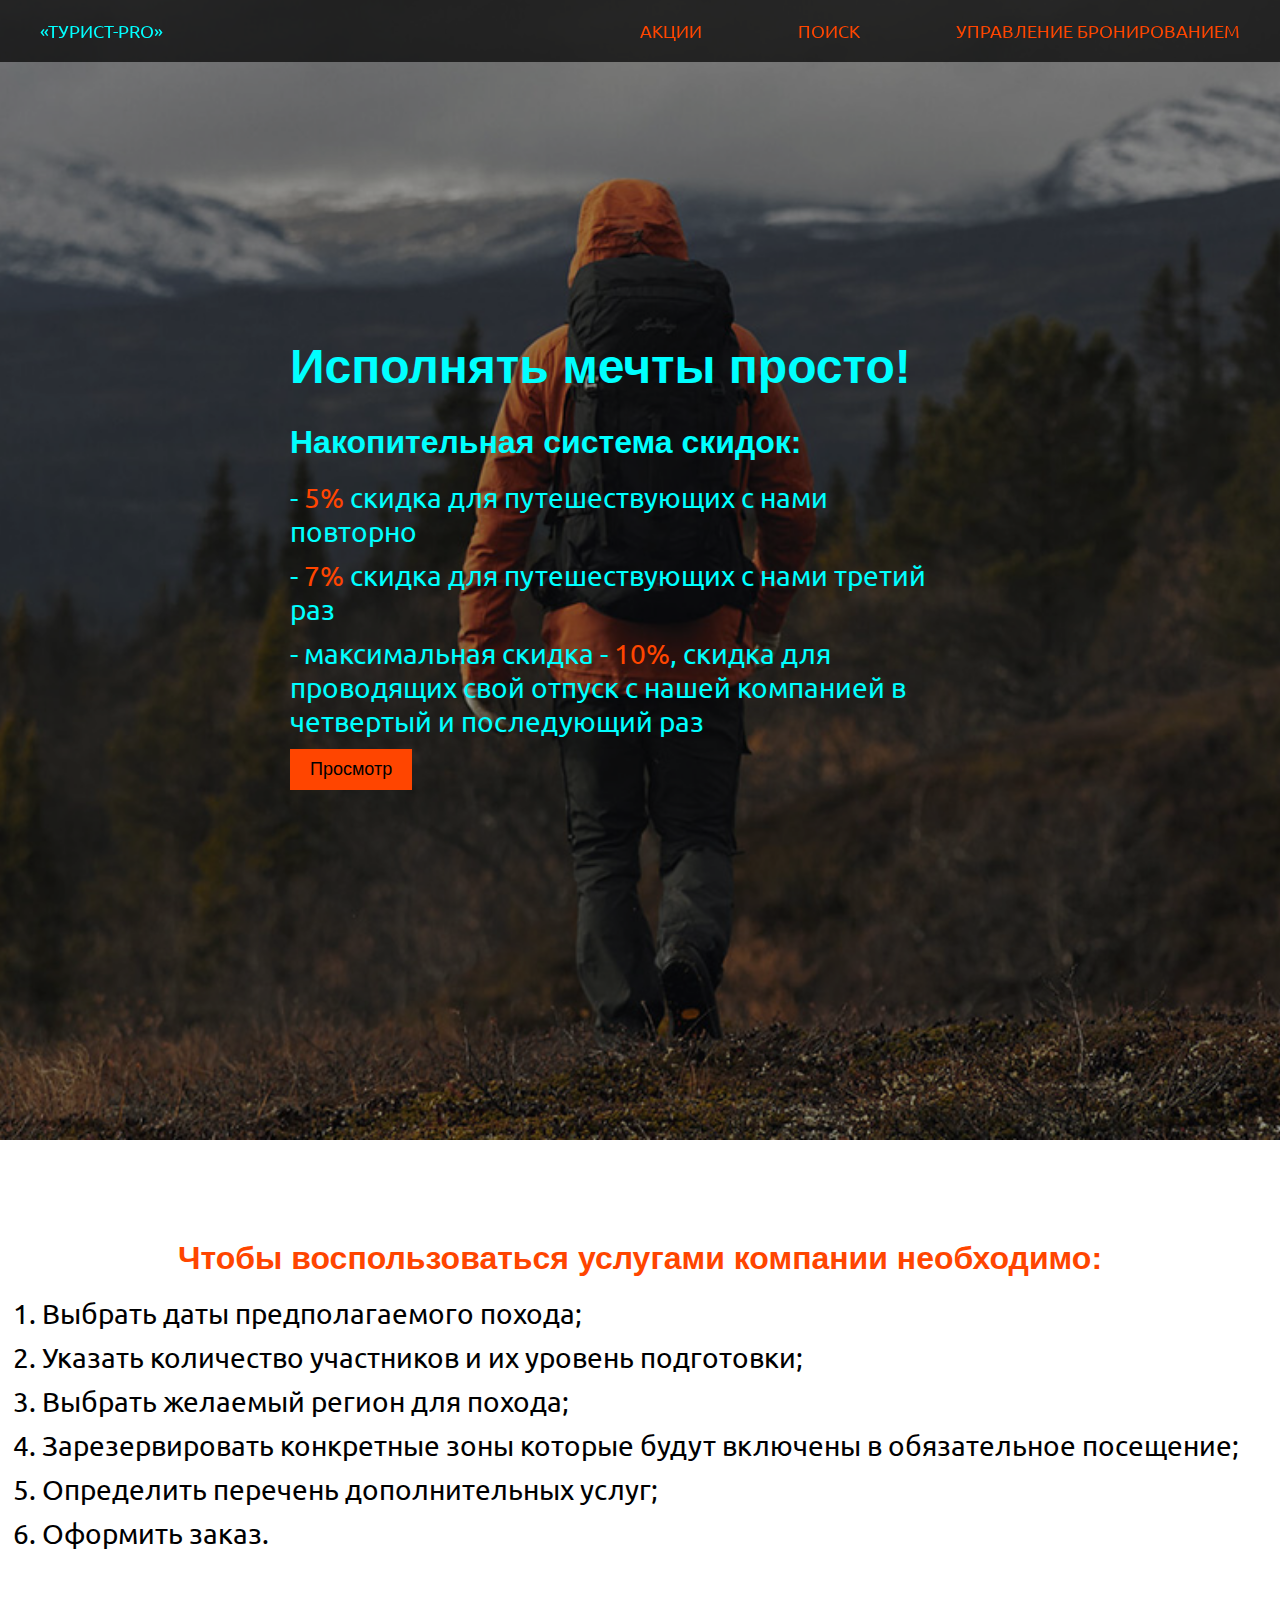
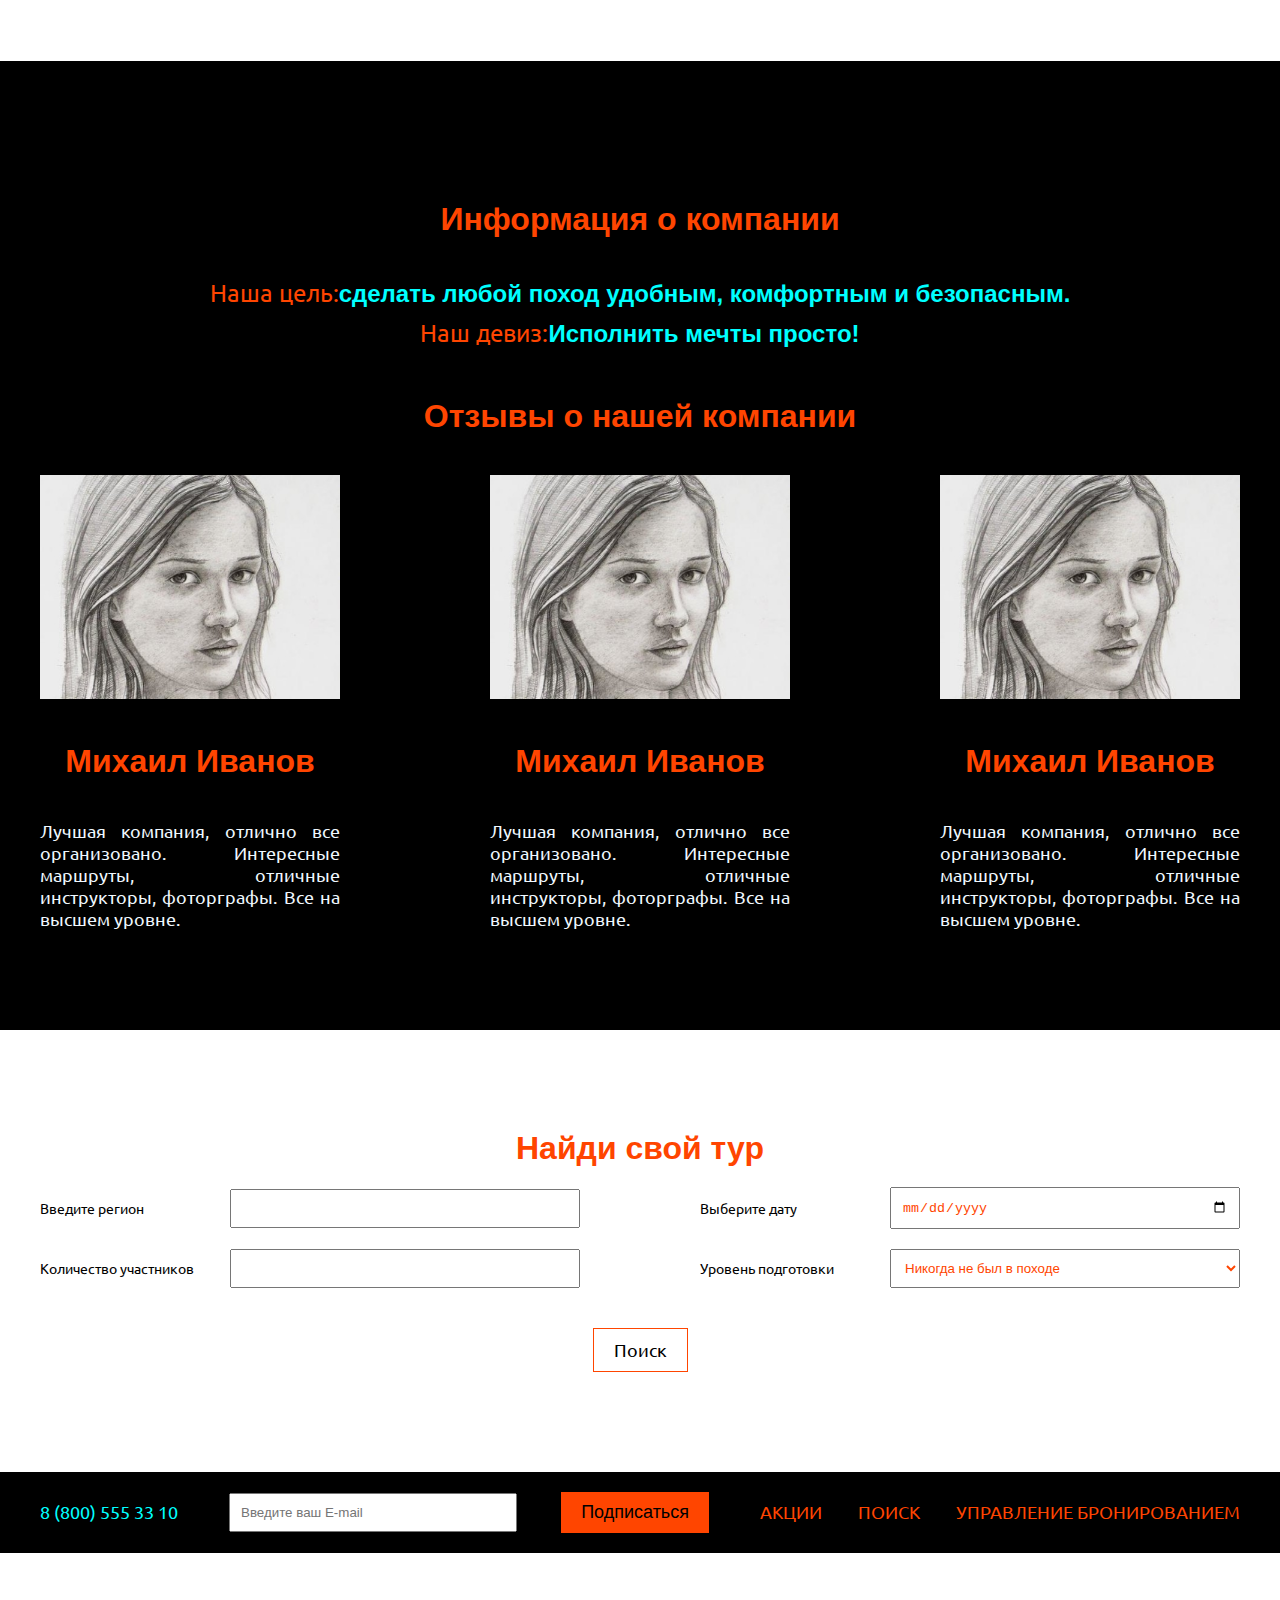
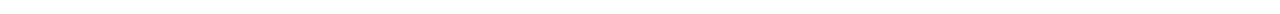
<file: index.html>
<!DOCTYPE html>
<html lang="en">
<head>
    <meta charset="UTF-8">
    <meta http-equiv="X-UA-Compatible" content="IE=edge">
    <meta name="viewport" content="width=device-width, initial-scale=1.0">
    <title>Турист-pro</title>
    <link rel="stylesheet" href="./css/style.css">
</head>
<body>
 <header class="header">
   <div class="container flex-block">
       <a href="/" class="logo">
        «Турист-pro»
       </a>
       <nav class="navigation flex-block">
           <a href="#promo" class="nav__link">Акции</a>
           <a href="#search" class="nav__link">Поиск</a>
           <a href="./content/order.html" class="nav__link">Управление бронированием</a>
       </nav>
       <!-- /.navigation -->
   </div> 
 </header> 
 <section class="section promo" id="promo">
     <div class="container">
         <div class="flex-block promo__block">
             <h1 class="promo__title">Исполнять мечты просто!</h1>
             <h2 class="promo__subtitle">
                 Накопительная система скидок:
             </h2>
             <p class="promo__text">- <span class="percent">5%</span>  скидка для путешествующих с нами повторно</p>
             <p class="promo__text">- <span class="percent">7%</span> скидка для путешествующих с нами третий раз</p>
             <p class="promo__text">- максимальная скидка - <span class="percent">10%</span>, скидка для проводящих свой отпуск с нашей компанией в четвертый и последующий раз</p>
             <button class="btn btn--primary">Просмотр</button>
         </div>
         <!-- /.promo__block -->
     </div>
     <!-- /.container -->
 </section>
 <!-- /.section promo -->  
 <section class="section algoritm">
     <div class="container flex-block algoritm__block">
        <h2 class="section__title">Чтобы воспользоваться услугами компании необходимо:</h2>
        <ol class="algoritm__list">
            <li class="list__item">Выбрать даты предполагаемого похода;</li>
            <li class="list__item">Указать количество участников и их уровень подготовки;</li>
            <li class="list__item">Выбрать желаемый регион для похода;</li>
            <li class="list__item">Зарезервировать конкретные зоны которые будут включены в
                обязательное посещение;</li>
            <li class="list__item">Определить перечень дополнительных услуг;</li>
            <li class="list__item"> Оформить заказ.</li>
        </ol>

    </div>
    <!-- /.container -->
 </section>
 <!-- /.section algoritm -->
 <section class="section info">
    <div class="container flex-block info-section__block">
        <h2 class="section__title">Информация о компании</h2>
        <div class="flex-block info__block">
            <p class="target">Наша цель:<strong>сделать любой поход удобным, комфортным
              и безопасным.</strong></p>
            <p class="target">Наш девиз:<strong>Исполнить мечты просто!</strong></p>
            <h3 class="section__title">Отзывы о нашей компании</h3>
            <div class="comments__block">
                <div class="comment__card">
                    <div class="card__img-block">
                        <img src="./img/woman.jpg" alt="avatar" class="avatar">
                    </div>
                    <!-- /.card__img-block -->
                    <h3 class="section__title">Михаил Иванов</h3>
                    <p class="card__desk">Лучшая компания, отлично все организовано. Интересные маршруты, отличные инструкторы, фоторграфы. Все на высшем уровне.</p>
                </div>
                <!-- /.comment__card -->
                <div class="comment__card">
                    <div class="card__img-block">
                        <img src="./img/woman.jpg" alt="avatar" class="avatar">
                    </div>
                    <!-- /.card__img-block -->
                    <h3 class="section__title">Михаил Иванов</h3>
                    <p class="card__desk">Лучшая компания, отлично все организовано. Интересные маршруты, отличные инструкторы, фоторграфы. Все на высшем уровне.</p>
                </div>
                <!-- /.comment__card -->
                <div class="comment__card">
                    <div class="card__img-block">
                        <img src="./img/woman.jpg" alt="avatar" class="avatar">
                    </div>
                    <!-- /.card__img-block -->
                    <h3 class="section__title">Михаил Иванов</h3>
                    <p class="card__desk">Лучшая компания, отлично все организовано. Интересные маршруты, отличные инструкторы, фоторграфы. Все на высшем уровне.</p>
                </div>
                <!-- /.comment__card -->
            </div>
            
            </div>
        <!-- /.info__block -->
    </div>
   </section>
   <!-- /.section info -->
   <section class="section form__section" id="search">
       <div class="container">
           <h2 class="section__title">Найди свой тур</h2>
           <form action="#" class="form">
               <div class="input__group">
                   <label for="region">Введите регион</label>
                   <input name="region" id=region type="text" class="input form__input">
               </div>
               <!-- /.input__group -->
               <div class="input__group">
                <label for="date">Выберите дату</label>
                <input name="date" id=date type="date" class="input form__input">
            </div>
            <div class="input__group">
                <label for="number">Количество участников</label>
                <input name="number" id=number type="number" class="input form__input">
            </div>
        <div class="input__group">
                <label for="level">Уровень подготовки</label>
               <select name="level" id="level" class="form__select form__input input">
                   <option value="1" class="form__option">Никогда не был в походе</option>
                   <option value="2" class="form__option">Иногда бываю в походе</option>
                   <option value="3" class="form__option">Часто хожу в поход</option>
               </select>
            </div>
            <div class="buttons">
                <a href="./content/result.html" class="btn btn--secondary">Поиск</a>
            </div>
            <!-- /.buttons -->
           </form>
       </div>
       <!-- /.container -->
   </section>
   <!-- /.section form__section -->
 <footer class="footer">
     <div class="container flex-block footer__block">
        <a href="tel:88000553310" class="logo">
       8 (800) 555 33 10
       </a>
       <form action="#" class="footer__form flex-block">
           <input type="email" class ="input footer__email" placeholder="Введите ваш E-mail">
           <button class="btn btn--primary">Подписаться</button>
       </form>
       <nav class="navigation flex-block footer__navigation">
           <a href="#" class="nav__link">Акции</a>
           <a href="#" class="nav__link">Поиск</a>
           <a href="#" class="nav__link">Управление бронированием</a>
       </nav>
     </div>
     <!-- /.container flex-block -->
 </footer>
 <!-- /.footer -->
</body>
</html>
</file>
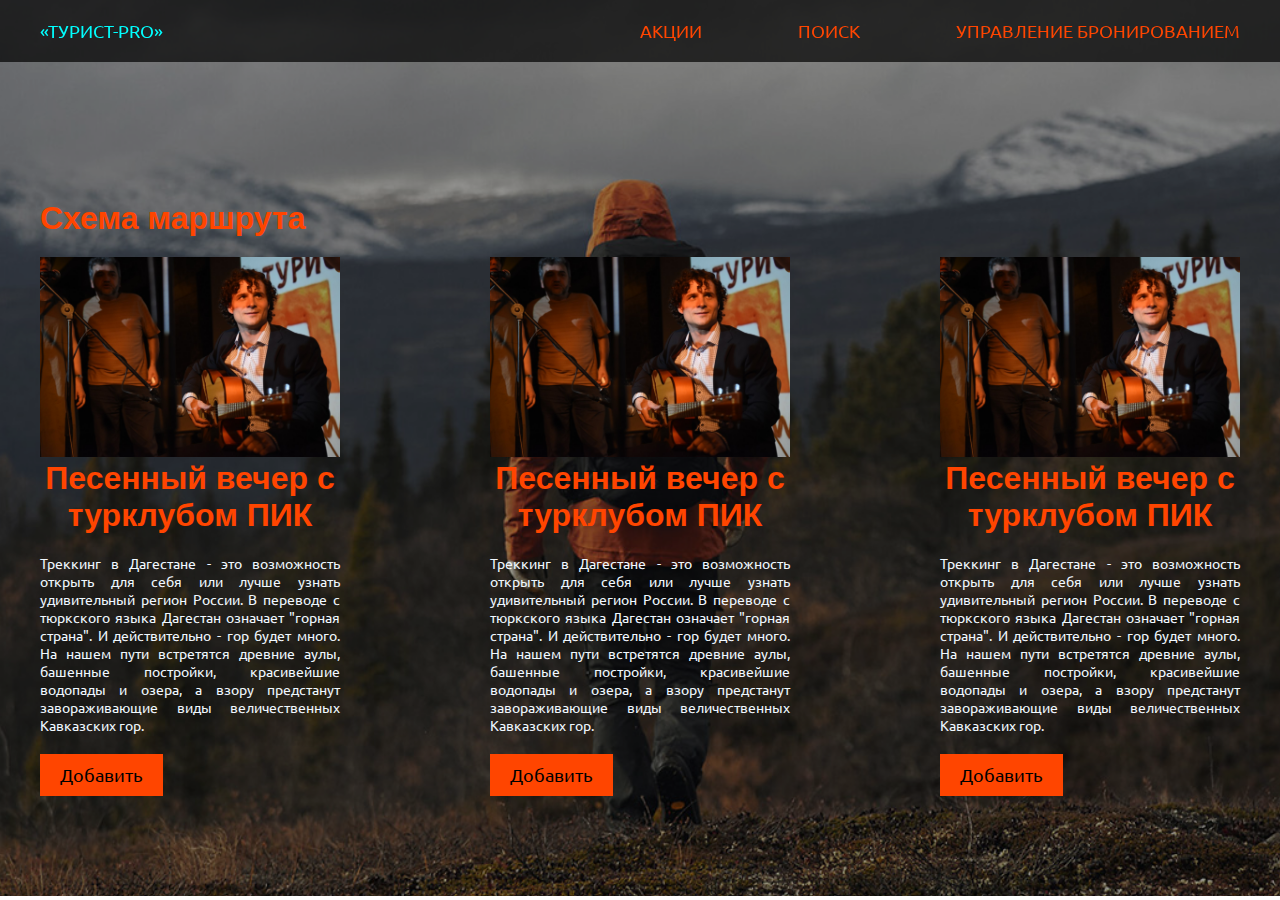
<file: content/area.html>
<!DOCTYPE html>
<html lang="en">
<head>
    <meta charset="UTF-8">
    <meta http-equiv="X-UA-Compatible" content="IE=edge">
    <meta name="viewport" content="width=device-width, initial-scale=1.0">
    <title>Турист-pro: страница выбора зон</title>
    <link rel="stylesheet" href="../css/style.css">
</head>
<body>
 <header class="header">
   <div class="container flex-block">
       <a href="/" class="logo">
        «Турист-pro»
       </a>
       <nav class="navigation flex-block">
           <a href="#promo" class="nav__link">Акции</a>
           <a href="#search" class="nav__link">Поиск</a>
           <a href="./content/order.html" class="nav__link">Управление бронированием</a>
       </nav>
       <!-- /.navigation -->
   </div> 
 </header> 
 <section class="section area" id="area">
    <div class="container">
        <div class="flex-block area__block">
            <h1 class="section__title">Схема маршрута</h1>
        <div class="cards__block">
            <div class="area__card">
            <div class="card__img-block">
                <img src="../img/mR8gpBkrWPw.jpg" alt="avatar" class="avatar">
            </div>
            <!-- /.card__img-block -->
            <h3 class="section__title">Песенный вечер с турклубом  ПИК</h3>
            <p class="card__desk">Треккинг в Дагестане - это возможность открыть для себя или лучше узнать удивительный регион России. В переводе с тюркского языка Дагестан означает "горная страна". И действительно - гор будет много. На нашем пути встретятся древние аулы, башенные постройки, красивейшие водопады и озера, а взору предстанут завораживающие виды величественных Кавказских гор.</p>
            <div class="buttons">
                <a href="order.html" class="btn btn--primary">Добавить</a>
            </div>
        </div>
        <!-- /.area__card -->
        <div class="area__card">
            <div class="card__img-block">
                <img src="../img/mR8gpBkrWPw.jpg" alt="avatar" class="avatar">
            </div>
            <!-- /.card__img-block -->
            <h3 class="section__title">Песенный вечер с турклубом  ПИК</h3>
            <p class="card__desk">Треккинг в Дагестане - это возможность открыть для себя или лучше узнать удивительный регион России. В переводе с тюркского языка Дагестан означает "горная страна". И действительно - гор будет много. На нашем пути встретятся древние аулы, башенные постройки, красивейшие водопады и озера, а взору предстанут завораживающие виды величественных Кавказских гор.</p>
            <div class="buttons">
                <a href="order.html" class="btn btn--primary">Добавить</a>
            </div>
        </div>
        <!-- /.area__card -->
        <div class="area__card">
            <div class="card__img-block">
                <img src="../img/mR8gpBkrWPw.jpg" alt="avatar" class="avatar">
            </div>
            <!-- /.card__img-block -->
            <h3 class="section__title">Песенный вечер с турклубом  ПИК</h3>
            <p class="card__desk">Треккинг в Дагестане - это возможность открыть для себя или лучше узнать удивительный регион России. В переводе с тюркского языка Дагестан означает "горная страна". И действительно - гор будет много. На нашем пути встретятся древние аулы, башенные постройки, красивейшие водопады и озера, а взору предстанут завораживающие виды величественных Кавказских гор.</p>
            <div class="buttons">
                <a href="order.html" class="btn btn--primary">Добавить</a>
            </div>
        </div>
        <!-- /.area__card -->
        </div>
        <!--/.rows-->
    </div>
    <!--/.order__block-->
    </div>
    <!--/.container-->
</section>
<!--/.section order-->
</file>
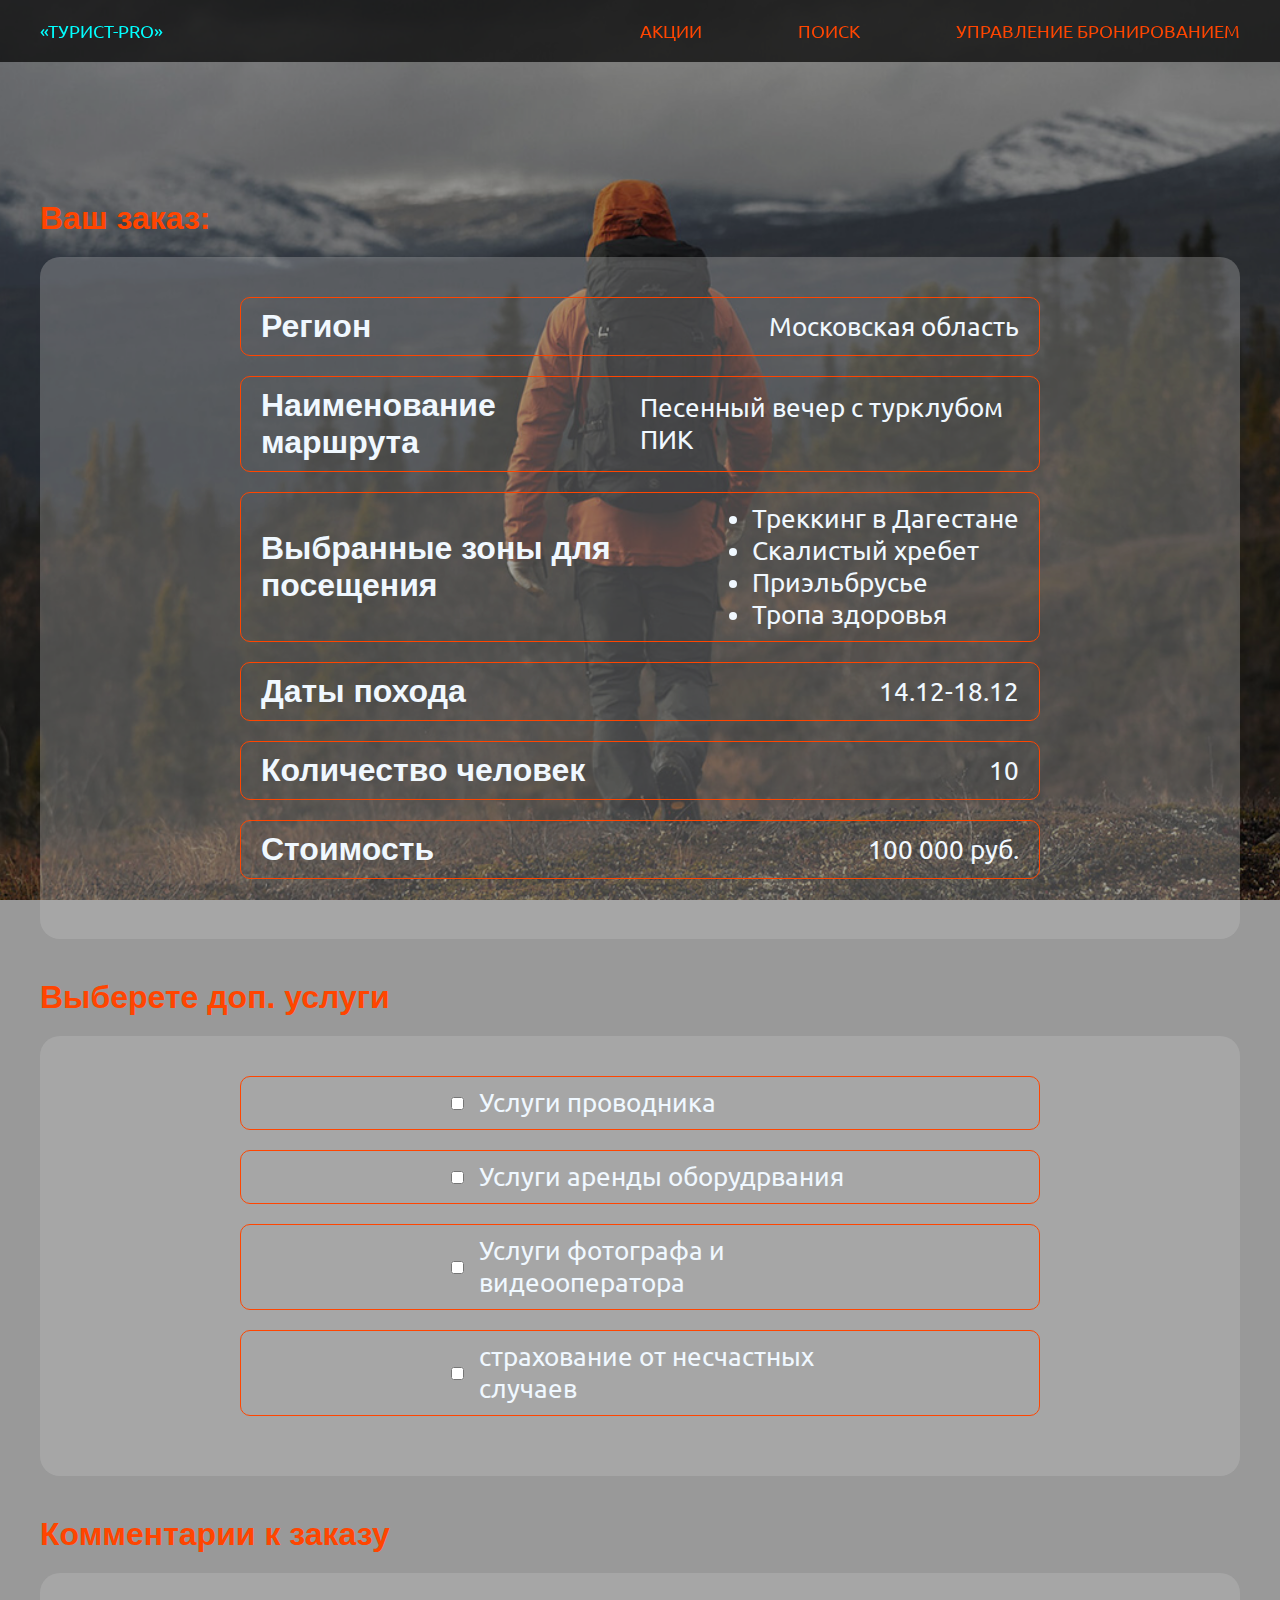
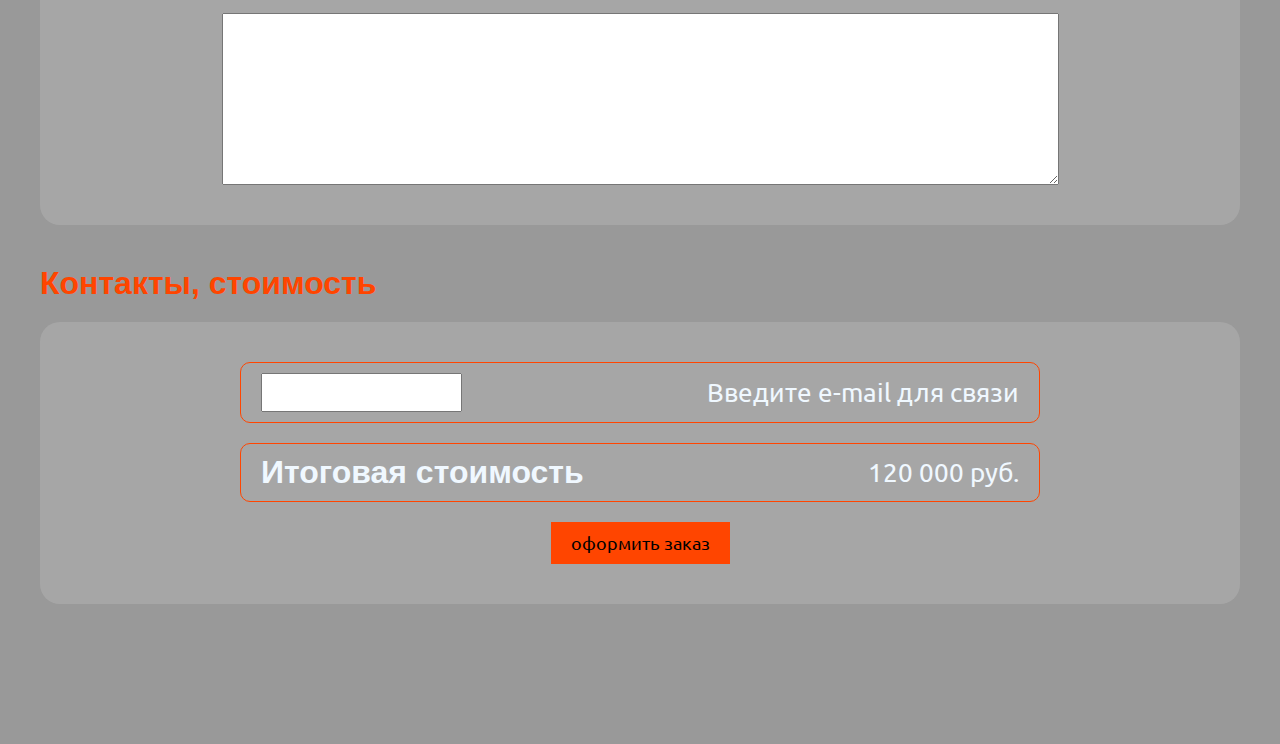
<file: content/order.html>
<!DOCTYPE html>
<html lang="en">
<head>
    <meta charset="UTF-8">
    <meta http-equiv="X-UA-Compatible" content="IE=edge">
    <meta name="viewport" content="width=device-width, initial-scale=1.0">
    <title>Турист-pro: результат поиска</title>
    <link rel="stylesheet" href="../css/style.css">
</head>
<body>
 <header class="header">
        <div class="container flex-block">
            <a href="/" class="logo">
             «Турист-pro»
            </a>
            <nav class="navigation flex-block">
                <a href="#promo" class="nav__link">Акции</a>
                <a href="#" class="nav__link">Поиск</a>
                <a href="#" class="nav__link">Управление бронированием</a>
            </nav>
            <!-- /.navigation -->
        </div> 
      </header> 
      <section class="section order" id="order">
        <div class="container">
            <div class="flex-block order__block">
                <h1 class="section__title">Ваш заказ:</h1>
            <div class="rows__block">
                <div class="row">
                    <h3 class="title">Регион</h3>
                    <p class="desc__order">Московская область</p>
                </div>
                <!-- /.row -->
                <div class="row">
                    <h3 class="title">Наименование маршрута</h3>
                    <p class="desc__order">Песенный вечер с турклубом ПИК</p>
                </div>
                <!-- /.row -->
                <div class="row">
                    <h3 class="title">Выбранные зоны для посещения</h3>
                    <ul class="desc__order">
                        <li class="list_item">Треккинг в Дагестане</li>
                        <li class="list_item">Скалистый хребет</li>
                        <li class="list_item">Приэльбрусье</li>
                        <li class="list_item">Тропа здоровья</li>
                    </ul>
                </div>
                <!-- /.row -->
                <div class="row">
                    <h3 class="title">Даты похода</h3>
                    <p class="desc__order">14.12-18.12</p>
                </div>
                <!-- /.row -->
                <div class="row">
                    <h3 class="title">Количество человек</h3>
                    <p class="desc__order">10</p>
                </div>
                <!-- /.row -->
                <div class="row">
                    <h3 class="title">Стоимость</h3>
                    <p class="desc__order">100 000 руб.</p>
                </div>
                <!-- /.row -->
            </div>
            <h2 class="section__title">Выберете доп. услуги</h2>
            <div class="rows__block">    
            <div class="row inputs">
                <input id="guide" type="checkbox" class="input order__input">
                <label for="guide" class="desc__order">Услуги проводника</label>
            </div>
            <!-- /.row --> 
            <div class="row inputs">
                <input id="rent" type="checkbox" class="input order__input">
                <label for="rent" class="desc__order">Услуги аренды оборудрвания</label>
            </div>
            <div class="row inputs">
                <input id="foto" type="checkbox" class="input order__input">
                <label for="foto" class="desc__order">Услуги фотографа и видеооператора</label>
            </div>
            <div class="row inputs">
                <input id="insurance" type="checkbox" class="input order__input">
                <label for="insurance" class="desc__order">страхование от несчастных случаев</label>
            </div>      
            </div>
            <h2 class="section__title">Комментарии к заказу</h2>
            <div class="rows__block">  
                <textarea name="comment__order" id="comment__order" cols="100" rows="10" class="input"></textarea> 
            </div>
            <h2 class="section__title">Контакты, стоимость</h2>
            <div class="rows__block">
                <div class="row">
                    <input id="email" type="email" class="input">
                    <label for="email" class="desc__order">Введите e-mail для связи</label>
                </div>
                <div class="row">
                    <h3 class="title">Итоговая стоимость</h3>
                    <p class="desc__order">120 000 руб.</p>
                </div>
                <!-- /.row -->
            <div class="buttons">
                <a href="/" class="btn btn--primary">оформить заказ</a>
            </div>
            </div>
                <!-- /.row -->
        </div>
            <!-- /.promo__block -->
        </div>
        <!-- /.container -->
    </section>
    <!-- /.section promo -->  
</body>
</html>
</file>
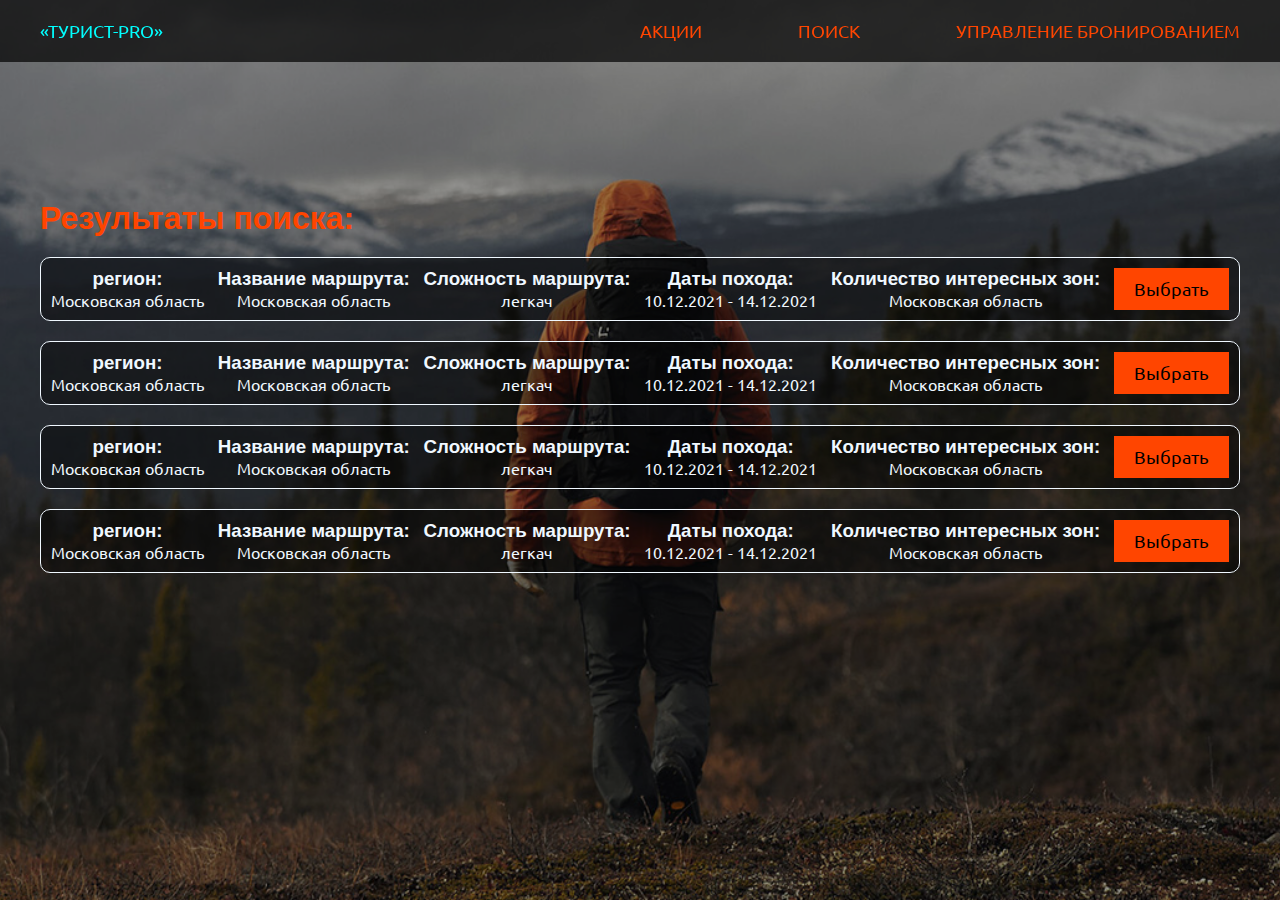
<file: content/result.html>
<!DOCTYPE html>
<html lang="en">
<head>
    <meta charset="UTF-8">
    <meta http-equiv="X-UA-Compatible" content="IE=edge">
    <meta name="viewport" content="width=device-width, initial-scale=1.0">
    <title>Турист-pro: результат поиска</title>
    <link rel="stylesheet" href="../css/style.css">
</head>
<body>
 <header class="header">
        <div class="container flex-block">
            <a href="/" class="logo">
             «Турист-pro»
            </a>
            <nav class="navigation flex-block">
                <a href="#promo" class="nav__link">Акции</a>
                <a href="#" class="nav__link">Поиск</a>
                <a href="./order.html" class="nav__link">Управление бронированием</a>
            </nav>
            <!-- /.navigation -->
        </div> 
      </header> 
      <section class="section result" id="result">
        <div class="container">
            <div class="flex-block result__block">
                <h1 class="section__title">Результаты поиска:</h1>
                <div class="result__search">
                    <div class="group__result">
                        <h3 class="result__name">регион:</h3>
                        <p class="result__desc">Московская область</p>
                    </div>
                    <!-- /.group__result -->

                    <div class="group__result">
                        <h3 class="result__name">Название маршрута:</h3>
                        <p class="result__desc">Московская область</p>
                    </div>
                    <!-- /.group__result -->
                    <div class="group__result">
                        <h3 class="result__name">Сложность маршрута:</h3>
                        <p class="result__desc">легкач</p>
                    </div>
                    <!-- /.group__result -->
                    <div class="group__result">
                        <h3 class="result__name">Даты похода:</h3>
                        <p class="result__desc">10.12.2021 - 14.12.2021</p>
                    </div>
                    <!-- /.group__result -->
                    <div class="group__result">
                        <h3 class="result__name">Количество интересных зон:</h3>
                        <p class="result__desc">Московская область</p>
                    </div>
                    <!-- /.group__result -->
                    <div class="group__result">
                        <a href="/" class="btn btn--primary">Выбрать</a>

                    </div>
                    <!-- /.group__result -->

                </div>
                <div class="result__search">
                    <div class="group__result">
                        <h3 class="result__name">регион:</h3>
                        <p class="result__desc">Московская область</p>
                    </div>
                    <!-- /.group__result -->

                    <div class="group__result">
                        <h3 class="result__name">Название маршрута:</h3>
                        <p class="result__desc">Московская область</p>
                    </div>
                    <!-- /.group__result -->
                    <div class="group__result">
                        <h3 class="result__name">Сложность маршрута:</h3>
                        <p class="result__desc">легкач</p>
                    </div>
                    <!-- /.group__result -->
                    <div class="group__result">
                        <h3 class="result__name">Даты похода:</h3>
                        <p class="result__desc">10.12.2021 - 14.12.2021</p>
                    </div>
                    <!-- /.group__result -->
                    <div class="group__result">
                        <h3 class="result__name">Количество интересных зон:</h3>
                        <p class="result__desc">Московская область</p>
                    </div>
                    <!-- /.group__result -->
                    <div class="group__result">
                        <a href="/" class="btn btn--primary">Выбрать</a>

                    </div>
                    <!-- /.group__result -->

                </div>
                <div class="result__search">
                    <div class="group__result">
                        <h3 class="result__name">регион:</h3>
                        <p class="result__desc">Московская область</p>
                    </div>
                    <!-- /.group__result -->

                    <div class="group__result">
                        <h3 class="result__name">Название маршрута:</h3>
                        <p class="result__desc">Московская область</p>
                    </div>
                    <!-- /.group__result -->
                    <div class="group__result">
                        <h3 class="result__name">Сложность маршрута:</h3>
                        <p class="result__desc">легкач</p>
                    </div>
                    <!-- /.group__result -->
                    <div class="group__result">
                        <h3 class="result__name">Даты похода:</h3>
                        <p class="result__desc">10.12.2021 - 14.12.2021</p>
                    </div>
                    <!-- /.group__result -->
                    <div class="group__result">
                        <h3 class="result__name">Количество интересных зон:</h3>
                        <p class="result__desc">Московская область</p>
                    </div>
                    <!-- /.group__result -->
                    <div class="group__result">
                        <a href="./seat.html" class="btn btn--primary">Выбрать</a>

                    </div>
                    <!-- /.group__result -->

                </div>
                <div class="result__search">
                    <div class="group__result">
                        <h3 class="result__name">регион:</h3>
                        <p class="result__desc">Московская область</p>
                    </div>
                    <!-- /.group__result -->

                    <div class="group__result">
                        <h3 class="result__name">Название маршрута:</h3>
                        <p class="result__desc">Московская область</p>
                    </div>
                    <!-- /.group__result -->
                    <div class="group__result">
                        <h3 class="result__name">Сложность маршрута:</h3>
                        <p class="result__desc">легкач</p>
                    </div>
                    <!-- /.group__result -->
                    <div class="group__result">
                        <h3 class="result__name">Даты похода:</h3>
                        <p class="result__desc">10.12.2021 - 14.12.2021</p>
                    </div>
                    <!-- /.group__result -->
                    <div class="group__result">
                        <h3 class="result__name">Количество интересных зон:</h3>
                        <p class="result__desc">Московская область</p>
                    </div>
                    <!-- /.group__result -->
                    <div class="group__result">
                        <a href="area.html" class="btn btn--primary">Выбрать</a>

                    </div>
                    <!-- /.group__result -->

                </div>

            </div>
            <!-- /.promo__block -->
        </div>
        <!-- /.container -->
    </section>
    <!-- /.section promo -->  
</body>
</html>
</file>
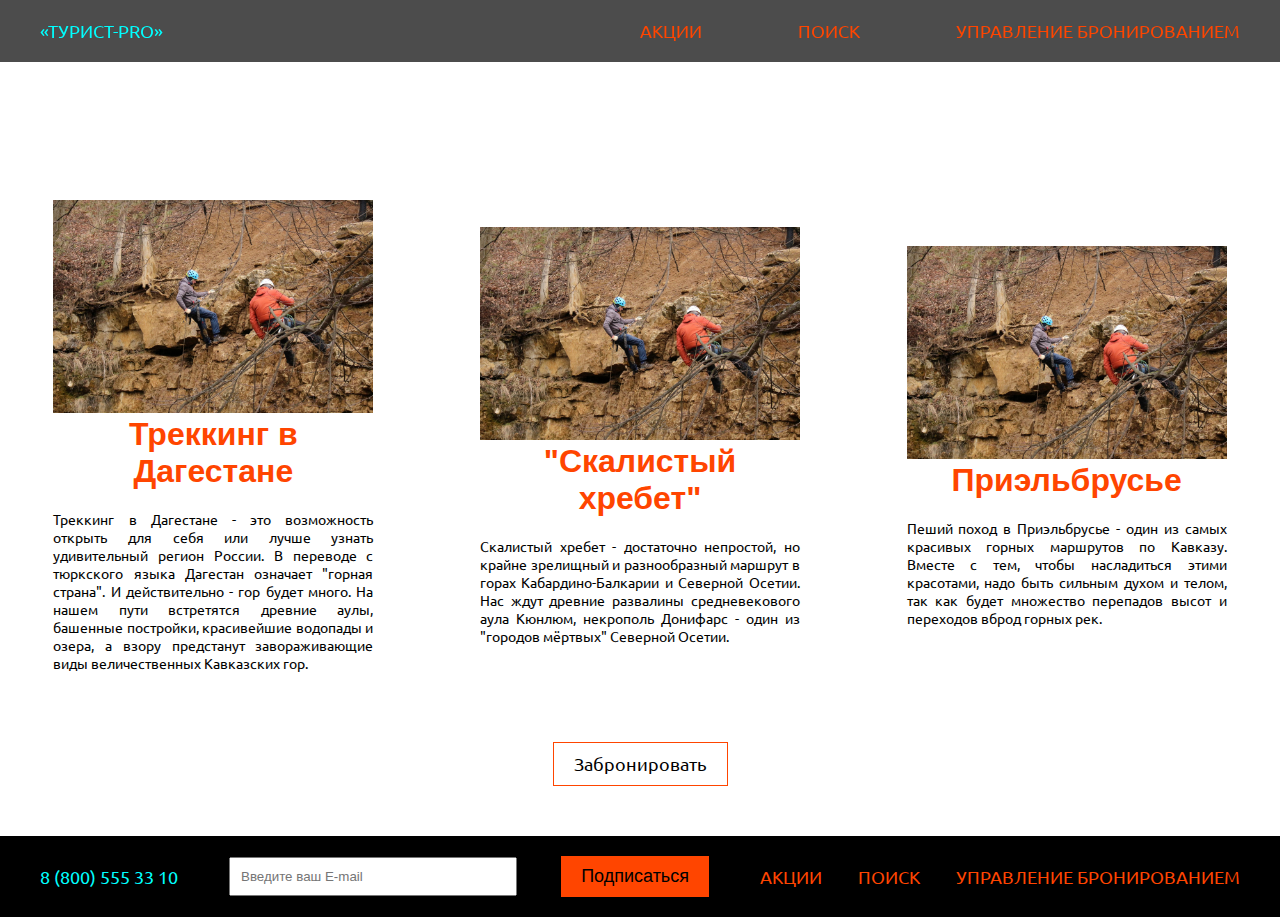
<file: content/seat.html>
<!DOCTYPE html>
<html lang="en">
<head>
    <meta charset="UTF-8">
    <meta http-equiv="X-UA-Compatible" content="IE=edge">
    <meta name="viewport" content="width=device-width, initial-scale=1.0">
    <title>Турист-pro</title>
    <link rel="stylesheet" href="../css/style.css">
</head>
<body>
    <header class="header">
        <div class="container flex-block">
            <a href="/" class="logo">
             «Турист-pro»
            </a>
            <nav class="navigation flex-block">
                <a href="#promo" class="nav__link">Акции</a>
                <a href="#" class="nav__link">Поиск</a>
                <a href="#" class="nav__link">Управление бронированием</a>
            </nav>
            <!-- /.navigation -->
        </div> 
      </header> 
      <div class="zone__block">
      <div class="zone__card">
        <div class="card__img-block">
            <img src="../img/mountains.jpg" alt="zone" class="zone">
        </div>
        <!-- /.card__img-block -->
        <h3 class="section__title">Треккинг в Дагестане</h3>
        <p class="card__desk">Треккинг в Дагестане - это возможность открыть для себя или лучше узнать удивительный регион России. В переводе с тюркского языка Дагестан означает "горная страна". И действительно - гор будет много. На нашем пути встретятся древние аулы, башенные постройки, красивейшие водопады и озера, а взору предстанут завораживающие виды величественных Кавказских гор. </p>
    </div>
    <!-- /.zone__card -->
    <div class="zone__card">
        <div class="card__img-block">
            <img src="../img/mountains.jpg" alt="zone" class="zone">
        </div>
        <!-- /.card__img-block -->
        <h3 class="section__title">"Скалистый хребет"</h3>
        <p class="card__desk">Скалистый хребет - достаточно непростой, но крайне зрелищный и разнообразный маршрут в горах Кабардино-Балкарии и Северной Осетии. Нас ждут древние развалины средневекового аула Кюнлюм, некрополь Донифарс - один из "городов мёртвых" Северной Осетии. </p>
    </div>
    <!-- /.zone__card -->
    <div class="zone__card">
        <div class="card__img-block">
            <img src="../img/mountains.jpg" alt="zone" class="zone">
        </div>
        <!-- /.card__img-block -->
        <h3 class="section__title">Приэльбрусье</h3>
        <p class="card__desk">Пеший поход в Приэльбрусье - один из самых красивых горных маршрутов по Кавказу. Вместе с тем, чтобы насладиться этими красотами, надо быть сильным духом и телом, так как будет множество перепадов высот и переходов вброд горных рек.</p>
    </div>
    <!-- /.zone__card -->

    <!-- /.buttons -->
</div> 
<div class="buttons btn__zone">
    <a href="./content/result.html" class="btn btn--secondary">Забронировать</a>
</div>
<footer class="footer">
    <div class="container flex-block footer__block">
       <a href="tel:88000553310" class="logo">
      8 (800) 555 33 10
      </a>
      <form action="#" class="footer__form flex-block">
          <input type="email" class ="input footer__email" placeholder="Введите ваш E-mail">
          <button class="btn btn--primary">Подписаться</button>
      </form>
      <nav class="navigation flex-block footer__navigation">
          <a href="#" class="nav__link">Акции</a>
          <a href="#" class="nav__link">Поиск</a>
          <a href="#" class="nav__link">Управление бронированием</a>
      </nav>
    </div>
    <!-- /.container flex-block -->
</footer>
<!-- /.footer -->
</body>
</html>
</file>
<file: css/style.css>
@font-face {
    font-family: 'Ubuntu-Regular';
    src: url(../fonts/Ubuntu-Regular.ttf)
}
@font-face {
    font-family: 'Ubuntu-Bold';
    src: url(../fonts/Ubuntu-Bold.ttf);
}
* {
    margin: 0;
    padding: 0;
    box-sizing: border-box;
}
html {
font-family: 'Ubuntu-Regular', sans-serif;
font-size: 14px;
}
strong, h1, h2, h3, h4, h5 {
    font-family: 'Ubuntu-Bolt', sans-serif;
}
.input {
    font: 18px;
    outline: none;
    padding: 10px 10px;
    color: orangered;
}
.buttons {
    display: flex;
}
.btn {
    padding: 10px 20px;
    border: none;
    outline: none;
    cursor: pointer;
    font-size: 18px;
    text-decoration: none;
    color: black;
}
.btn--primary {
    background-color: orangered;
}
.btn--secondary {
    background: transparent;
    border: 1px solid  orangered;
   
    margin-top: 20px;
}
.container {
    max-width: 1200px;
    width: 100%;
    margin: auto;
}
.flex-block {
    display: flex;
    justify-content: space-between;
    align-items: center;
}
.section {
   padding-top: 100px;
   padding-bottom: 100px;
}
.section__title {
    color: orangered;
    text-align: center;
}
.header {
    position: fixed;
    z-index: 1000;
    width: 100%;
    top: 0;
    left: 0;
    padding-top: 20px;
    padding-bottom: 20px;
    background: rgba(0, 0, 0, 0.7);
}
.header a, .footer a {
    text-decoration: none;
    font-size: 18px;
    text-transform: uppercase;
   
}
.logo {
    color: aqua;
}
.navigation {
    max-width: 50%;
    width: 100%;
}
.nav__link {
    color: orangered;
}
.promo {
    position: relative;
    margin-top: -61px;
    padding-top: 400px;
    padding-bottom: 350px;
    background: url('../img/2033-001.jpg') no-repeat center / cover;
}
.promo::after {
position: absolute;
content: '';
top:0;
left:0;
width: 100%;
height: 100%;
background: rgba(0,0,0,0.4);
}
.promo__block {
    position: relative;
    z-index: 999;   
    max-width: 650px;
    flex-direction: column;
    align-items: start;
    margin-left: 250px;
    color: aqua;
}
.promo__title {
    font-size: 48px;
    margin-bottom: 30px;
}
.promo__subtitle, .section__title {
font-size: 32px;
margin-bottom: 20px;
}
.promo__text, .list__item {
    font-size: 28px;
    margin-bottom: 10px;
}
.percent {
    color:orangered;
}
.algoritm__block {
    flex-direction: column;
}
.info {
    background: rgba(0, 0, 0, 1);
    color:aliceblue;
    font-size: 18px;
}
.info-section__block {
    flex-direction: column;

}
.target {
font-size: 24px;
color: orangered;
margin-bottom: 10px;

}
.target > strong {
    color: aqua;

}
.info__block {
    flex-direction: column;
  }
.info .section__title {
    text-align: center;
    margin-top: 40px;
    margin-bottom: 40px;
}
.comments__block {
    display: flex;
    justify-content: space-between;
    align-items: center;
}
.comment__card {
    width: 25%;
}
.card__img-block > img {
    width: 100%;
}
.card__desk {
    text-align: justify;
}
.form {
    display: flex;
    flex-wrap: wrap;
    justify-content: space-between;
    align-items: center;
}
.form__input {
    max-width: 350px;
    width: 100%;
}
.input__group {
    width: 45%;
    display: flex;
    justify-content: space-between;
    align-items: center;
    font: 18px;
    margin-bottom: 20px;
}
.form > .buttons {
    width: 100%;
    display: flex;
    justify-content: center;
    align-items: center;
}
.footer {
    padding-top: 20px;
    padding-bottom: 20px;
    background: rgba(0, 0, 0, 1);
}
.footer__navigation {
    max-width: 40%;
}
.footer__form {
max-width: 40%;
width: 100%;
}
.footer__email {
    max-width: 60%;
    width: 100%;
}

/*настройка стр result*/
.result {
    position: relative;
    padding-top: 200px;
    height: 100vh;
    background: url('../img/2033-001.jpg') no-repeat center / cover;
}
.result::after {
position: absolute;
content: '';
top:0;
left:0;
width: 100%;
height: 100%;
background: rgba(0,0,0,0.4);
}
.result__block {
    position: relative;
    z-index: 10;
    flex-direction: column;
    align-items: start;
    color: aliceblue;
}
.result__search {
    width: 100%;
    display: flex;
    justify-content: space-between;
    padding: 10px 10px;
    margin-bottom: 20px;
    font-size: 16px;
    background: rgba(0,0,0,0.4);
    border: 1px solid aliceblue;
    border-radius: 10px;
}
.group__result {
    display: flex;
    flex-direction: column;
    justify-content: center;
    align-items:center;
    
}
/*настройка страницы зоны */
.zone__block {
    display: flex;
    justify-content: space-around;
    align-items: center;
    margin-top: 200px;
    margin-bottom: 50px;
    
}
.zone__card {
width: 25%;
}
.zone-section__block {
    flex-direction: column;
    flex-wrap: wrap;

}
.btn__zone {
    display: flex;
   justify-content: center;
   margin-top: 10px;
   margin-bottom: 50px;
}

/*настройка страницы order*/
.order {
    position: relative;
    padding-top: 200px;
    
    background: url('../img/2033-001.jpg') no-repeat center / cover fixed;
    color:aliceblue;
}
.order::after {
    position: absolute;
    content: '';
    top:0;
    left:0;
    width: 100%;
    height: 100%;
    background: rgba(0,0,0,0.4);
}
.order__block{
    position: relative;
    z-index: 2;
    flex-direction: column;
    align-items: start;
}
.rows__block {
    background: rgba(200, 200, 200, 0.3);
    width: 100%;
    padding-top: 40px;
    padding-bottom: 40px;
    display: flex;
    flex-direction: column;
    justify-content: center;
    align-items: center;
    border-radius: 20px;
    margin-bottom:40px
}
.row {
    display: flex;
    align-items: center;
    justify-content: space-between;
    max-width: 800px;
    width: 100%;
    border: 1px solid orangered;
    border-radius: 10px;
    padding: 10px 20px;
    margin-bottom: 20px;
}
.title {
    font-size: 32px;
    max-width: 50%;
}
.desc__order {
    font-size: 26px;
    max-width: 50%;

}
.inputs {
    justify-content: start;
    
}
.order__input {
    margin-left: 25%;
    margin-right: 15px;
}
.inputs * {
cursor: pointer;
}
/*секция area*/
.area {
    position: relative;
    padding-top: 200px;
    
    background: url('../img/2033-001.jpg') no-repeat center / cover fixed;
    color:aliceblue;
}
.area::after {
    position: absolute;
    content: '';
    top:0;
    left:0;
    width: 100%;
    height: 100%;
    background: rgba(0,0,0,0.4);
}
.area__block {
    position: relative;
    z-index: 2;
    flex-direction: column;
    align-items: start;
}
.cards__block {
    display: flex;
    justify-content: space-between;
    align-items: center;
}
.area__card {
    width: 25%;
}
.area__card .card__desk {
    margin-bottom: 20px;
}
</file>
